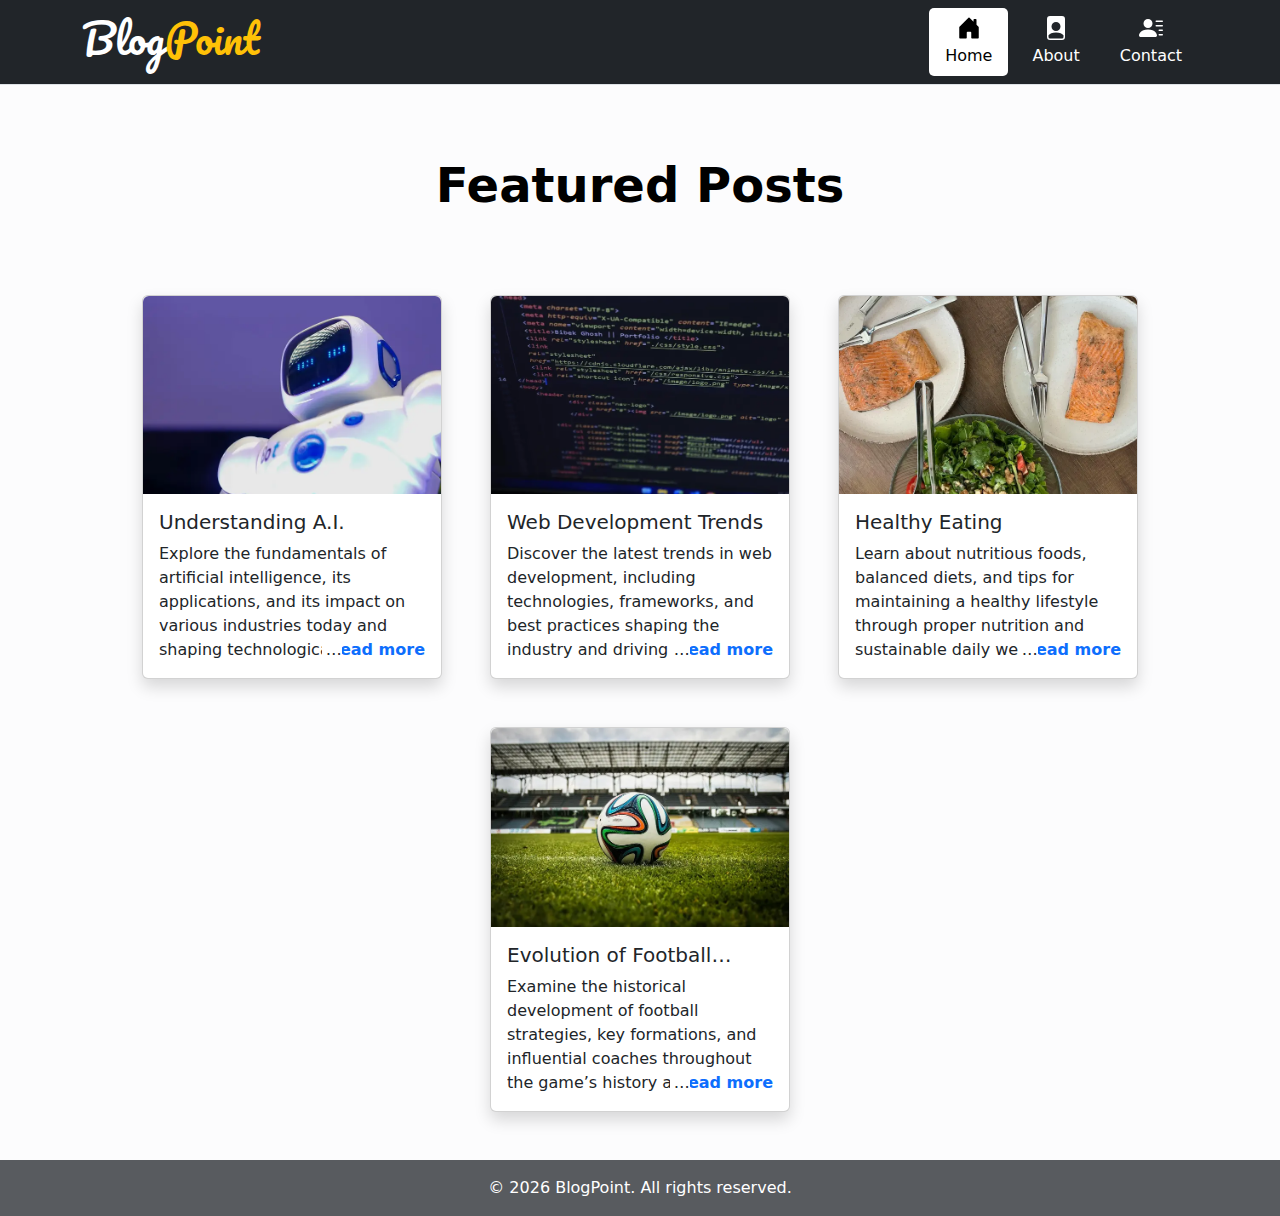
<file: index.html>
<!DOCTYPE html>
<html lang="en">
<head>
    <meta charset="UTF-8">
    <meta name="viewport" content="width=device-width, initial-scale=1.0">
    <title>BlogPoint</title>
    <link rel="stylesheet" href="styles.css">
    <link rel="shortcut icon" href="./images/favicon.png" type="image/x-icon">
    <link href="https://cdn.jsdelivr.net/npm/bootstrap@5.3.3/dist/css/bootstrap.min.css" rel="stylesheet" integrity="sha384-QWTKZyjpPEjISv5WaRU9OFeRpok6YctnYmDr5pNlyT2bRjXh0JMhjY6hW+ALEwIH" crossorigin="anonymous">
    <style>
        @import url('https://fonts.googleapis.com/css2?family=Open+Sans:ital,wght@0,300..800;1,300..800&family=Pacifico&display=swap');
    </style>
</head>
<body style="background-color: var(--bs-body-bg);">

    <header>
        <div class="px-3 py-2 text-bg-dark border-bottom">
            <div class="container">
              <div class="d-flex flex-wrap align-items-center justify-content-center justify-content-lg-start">
                <a href="/" class="d-flex align-items-center my-2 my-lg-0 me-lg-auto text-white text-decoration-none">
                  <h1 class="heading">Blog<span style="color: var(--bs-warning);">Point</span></h1>
                </a>
      
                <ul class="nav col-12 col-lg-auto my-2 justify-content-center my-md-0 text-small gap-2">
                  <li>
                    <a href="./index.html" class="nav-link home active" style="border-radius: 5px;" data-page="home">
                      <svg class="bi d-block mx-auto mb-1" width="24" height="24"><use xlink:href="#home"></use></svg>
                      Home
                    </a>
                  </li>
                  <li>
                    <a href="./about.html" class="nav-link about text-white"  style="border-radius: 5px;" data-page="about">
                      <svg class="bi d-block mx-auto mb-1" width="24" height="24"><use xlink:href="#about"></use></svg>
                      About
                    </a>
                  </li>
                  <li>
                    <a href="./contact.html" class="nav-link contact text-white" style="border-radius: 5px;" data-page="contact">
                      <svg class="bi d-block mx-auto mb-1" width="24" height="24"><use xlink:href="#contact"></use></svg>
                      Contact
                    </a>
                  </li>
                </ul>
              </div>
            </div>
          </div>
    </header>









    <section class="blogs-section py-5" style="min-height: calc(100vh - 85px);">

        <div class="px-4 py-4 mb-5 text-center ">
            <h1 class="display-5 fw-bold text-body-emphasis">Featured Posts</h1>
        </div>

        <div id="blogPosts" class="blogPosts d-flex flex-common flex-wrap justify-content-center w-100 gap-5">
            <div class="card shadow" onclick="location.href='./Blogs/understanding-ai.html'">
              <img src="./images/AI.webp" alt="understanding Ai blog" class="rounded-top">
              <div class="card-body">
                <h5 class="card-title">Understanding A.I.</h5>
                <p class="card-text clamp">
                  Explore the fundamentals of artificial intelligence, its applications, and its impact on various industries today and shaping technological innovation while simultaneously redefining how humans interact with complex digital systems globally.
                  <span class="read-more">Read more</span>
                </p>
              </div>
            </div>
            <div class="card shadow" onclick="location.href='./Blogs/web-development-trends.html'">
              <img src="./images/web_dev.webp" alt="web development trend blog" class="rounded-top">
              <div class="card-body">
                <h5 class="card-title">Web Development Trends</h5>
                <p class="card-text clamp">
                  Discover the latest trends in web development, including technologies, frameworks, and best practices shaping the industry and driving modern digital experiences while ensuring accessibility, security, and peak performance for diverse global users.                  
                  <span class="read-more">Read more</span>
                </p>
              </div>
            </div>
            <div class="card shadow" onclick="location.href='./Blogs/healthy-eating.html'">
              <img src="./images/food.webp" alt="healthy eating blog" class="rounded-top">
              <div class="card-body">
                <h5 class="card-title">Healthy Eating</h5>
                <p class="card-text clamp">
                  Learn about nutritious foods, balanced diets, and tips for maintaining a healthy lifestyle through proper nutrition and sustainable daily wellness habits to optimize physical energy, mental clarity, and long-term disease prevention.
                  <span class="read-more">Read more</span>
                </p>
              </div>
            </div>
            <div class="card shadow" onclick="location.href='./Blogs/evolution-of-football-tactics.html'">
              <img src="./images/football.webp" alt="football \tactics blog" class="rounded-top">
              <div class="card-body">
                <h5 class="card-title">Evolution of Football Tactics</h5>
                <p class="card-text clamp">
                  Examine the historical development of football strategies, key formations, and influential coaches throughout the game’s history and their lasting tactical legacy to understand how spatial manipulation and collective discipline revolutionized modern play.
                  <span class="read-more">Read more</span>
                </p>
            </div>
        </div>
    </section>





    <div class="footer text-center text-white p-3"  style="background-color: var(--bs-secondary-color);">
      © <span id="date">2024</span> BlogPoint. All rights reserved.
    </div>



    <!-- to get icon svg from bootstrap -->
    <svg style="display: none;">
        <symbol id="home" viewBox="0 0 16 16">
            <path fill="black" d="M6.5 14.5v-3.505c0-.245.25-.495.5-.495h2c.25 0 .5.25.5.5v3.5a.5.5 0 0 0 .5.5h4a.5.5 0 0 0 .5-.5v-7a.5.5 0 0 0-.146-.354L13 5.793V2.5a.5.5 0 0 0-.5-.5h-1a.5.5 0 0 0-.5.5v1.293L8.354 1.146a.5.5 0 0 0-.708 0l-6 6A.5.5 0 0 0 1.5 7.5v7a.5.5 0 0 0 .5.5h4a.5.5 0 0 0 .5-.5"/>
        </symbol>
        <symbol id="about" viewBox="0 0 16 16">
            <path fill="white" d="M12 0H4a2 2 0 0 0-2 2v12a2 2 0 0 0 2 2h8a2 2 0 0 0 2-2V2a2 2 0 0 0-2-2m-1 7a3 3 0 1 1-6 0 3 3 0 0 1 6 0m-3 4c2.623 0 4.146.826 5 1.755V14a1 1 0 0 1-1 1H4a1 1 0 0 1-1-1v-1.245C3.854 11.825 5.377 11 8 11"/>
        </symbol>
        <symbol id="contact" viewBox="0 0 16 16">
            <path fill="white" d="M6 8a3 3 0 1 0 0-6 3 3 0 0 0 0 6m-5 6s-1 0-1-1 1-4 6-4 6 3 6 4-1 1-1 1zM11 3.5a.5.5 0 0 1 .5-.5h4a.5.5 0 0 1 0 1h-4a.5.5 0 0 1-.5-.5m.5 2.5a.5.5 0 0 0 0 1h4a.5.5 0 0 0 0-1zm2 3a.5.5 0 0 0 0 1h2a.5.5 0 0 0 0-1zm0 3a.5.5 0 0 0 0 1h2a.5.5 0 0 0 0-1z"></path>
        </symbol>
    </svg>

    <script src="https://cdn.jsdelivr.net/npm/bootstrap@5.3.3/dist/js/bootstrap.bundle.min.js" integrity="sha384-YvpcrYf0tY3lHB60NNkmXc5s9fDVZLESaAA55NDzOxhy9GkcIdslK1eN7N6jIeHz" crossorigin="anonymous"></script>
    <script src="script.js"></script>
</body>
</html>
</file>
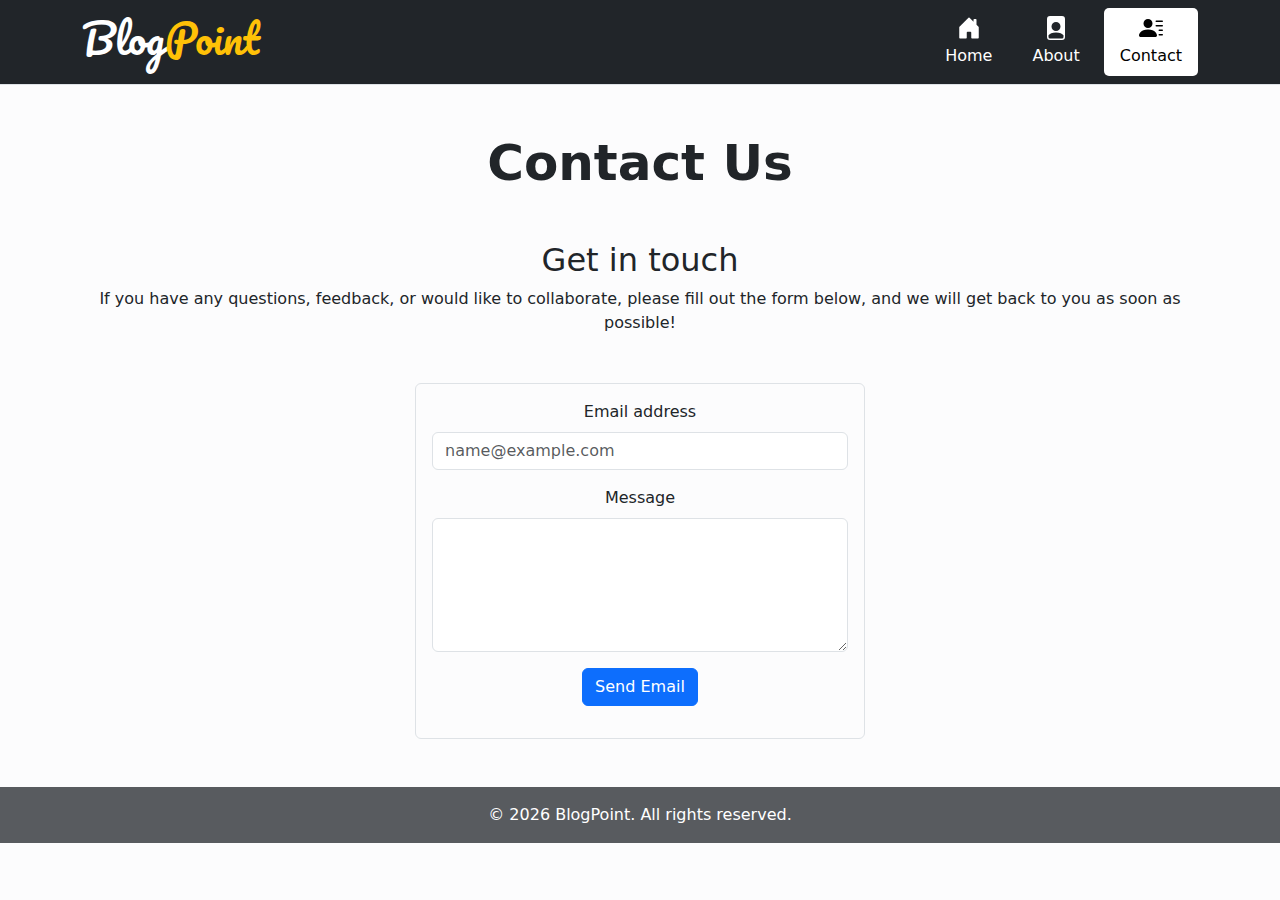
<file: contact.html>
<!doctype html>
<html lang="en">
  <head>
    <meta charset="UTF-8" />
    <meta name="viewport" content="width=device-width, initial-scale=1.0" />
    <title>BlogPoint</title>
    <link rel="stylesheet" href="styles.css" />
    <link rel="shortcut icon" href="./images/favicon.png" type="image/x-icon" />
    <link
      href="https://cdn.jsdelivr.net/npm/bootstrap@5.3.3/dist/css/bootstrap.min.css"
      rel="stylesheet"
      integrity="sha384-QWTKZyjpPEjISv5WaRU9OFeRpok6YctnYmDr5pNlyT2bRjXh0JMhjY6hW+ALEwIH"
      crossorigin="anonymous"
    />
    <style>
      @import url("https://fonts.googleapis.com/css2?family=Open+Sans:ital,wght@0,300..800;1,300..800&family=Pacifico&display=swap");
    </style>
  </head>

  <body style="background-color: var(--bs-body-bg)">
    <header>
      <div class="px-3 py-2 text-bg-dark border-bottom">
        <div class="container">
          <div
            class="d-flex flex-wrap align-items-center justify-content-center justify-content-lg-start"
          >
            <a
              href="/"
              class="d-flex align-items-center my-2 my-lg-0 me-lg-auto text-white text-decoration-none"
            >
              <h1 class="heading">
                Blog<span style="color: var(--bs-warning)">Point</span>
              </h1>
            </a>

            <ul
              class="nav col-12 col-lg-auto my-2 justify-content-center my-md-0 text-small gap-2"
            >
              <li>
                <a
                  href="./index.html"
                  class="nav-link home text-white"
                  style="border-radius: 5px"
                  data-page="home"
                >
                  <svg class="bi d-block mx-auto mb-1" width="24" height="24">
                    <use xlink:href="#home"></use>
                  </svg>
                  Home
                </a>
              </li>
              <li>
                <a
                  href="./about.html"
                  class="nav-link about text-white"
                  style="border-radius: 5px"
                  data-page="about"
                >
                  <svg class="bi d-block mx-auto mb-1" width="24" height="24">
                    <use xlink:href="#about"></use>
                  </svg>
                  About
                </a>
              </li>
              <li>
                <a
                  href="./contact.html"
                  class="nav-link contact active"
                  style="border-radius: 5px"
                  data-page="contact"
                >
                  <svg class="bi d-block mx-auto mb-1" width="24" height="24">
                    <use xlink:href="#contact"></use>
                  </svg>
                  Contact
                </a>
              </li>
            </ul>
          </div>
        </div>
      </div>
    </header>

    <main class="container my-5 text-center">
      <h1 class="fw-bold text-center my-4">Contact Us</h1>

      <section class="my-5">
        <h2>Get in touch</h2>
        <p>
          If you have any questions, feedback, or would like to collaborate,
          please fill out the form below, and we will get back to you as soon as
          possible!
        </p>
      </section>

      <section
        class="my-5 border rounded p-3 mx-auto"
        style="width: 100%; max-width: 450px"
      >
        <form>
          <div class="bd-example m-0 border-0">
            <div class="mb-3">
              <label for="email" class="form-label">Email address</label>
              <input
                type="email"
                class="form-control"
                id="email"
                placeholder="name@example.com"
              />
            </div>
            <div class="mb-3">
              <label for="message" class="form-label">Message</label>
              <textarea class="form-control" id="message" rows="5"></textarea>
            </div>
            <div class="mb-3">
              <input
                type="submit"
                value="Send Email"
                class="btn btn-primary"
                onclick="handleEmail(event)"
              />
            </div>
            <script>
              function handleEmail(event) {
                event.preventDefault();
                var email = document.querySelector("#email").value;
                var message = document.querySelector("#message").value;

                var mailToLink = `mailto:amaankhanp2001@gmail.com?body=${encodeURIComponent(message)}`;

                window.location.href = mailToLink;
              }
            </script>
          </div>
        </form>
      </section>
    </main>

    <div
      class="footer text-center text-white p-3 mt-5"
      style="background-color: var(--bs-secondary-color)"
    >
      © <span id="date">2024</span> BlogPoint. All rights reserved.
    </div>

    <svg style="display: none">
      <symbol id="home" viewBox="0 0 16 16">
        <path
          fill="white"
          d="M6.5 14.5v-3.505c0-.245.25-.495.5-.495h2c.25 0 .5.25.5.5v3.5a.5.5 0 0 0 .5.5h4a.5.5 0 0 0 .5-.5v-7a.5.5 0 0 0-.146-.354L13 5.793V2.5a.5.5 0 0 0-.5-.5h-1a.5.5 0 0 0-.5.5v1.293L8.354 1.146a.5.5 0 0 0-.708 0l-6 6A.5.5 0 0 0 1.5 7.5v7a.5.5 0 0 0 .5.5h4a.5.5 0 0 0 .5-.5"
        />
      </symbol>
      <symbol id="about" viewBox="0 0 16 16">
        <path
          fill="white"
          d="M12 0H4a2 2 0 0 0-2 2v12a2 2 0 0 0 2 2h8a2 2 0 0 0 2-2V2a2 2 0 0 0-2-2m-1 7a3 3 0 1 1-6 0 3 3 0 0 1 6 0m-3 4c2.623 0 4.146.826 5 1.755V14a1 1 0 0 1-1 1H4a1 1 0 0 1-1-1v-1.245C3.854 11.825 5.377 11 8 11"
        />
      </symbol>
      <symbol id="contact" viewBox="0 0 16 16">
        <path
          fill="black"
          d="M6 8a3 3 0 1 0 0-6 3 3 0 0 0 0 6m-5 6s-1 0-1-1 1-4 6-4 6 3 6 4-1 1-1 1zM11 3.5a.5.5 0 0 1 .5-.5h4a.5.5 0 0 1 0 1h-4a.5.5 0 0 1-.5-.5m.5 2.5a.5.5 0 0 0 0 1h4a.5.5 0 0 0 0-1zm2 3a.5.5 0 0 0 0 1h2a.5.5 0 0 0 0-1zm0 3a.5.5 0 0 0 0 1h2a.5.5 0 0 0 0-1z"
        ></path>
      </symbol>
    </svg>

    <script
      src="https://cdn.jsdelivr.net/npm/bootstrap@5.3.3/dist/js/bootstrap.bundle.min.js"
      integrity="sha384-YvpcrYf0tY3lHB60NNkmXc5s9fDVZLESaAA55NDzOxhy9GkcIdslK1eN7N6jIeHz"
      crossorigin="anonymous"
    ></script>
    <script src="script.js"></script>
  </body>
</html>
</file>
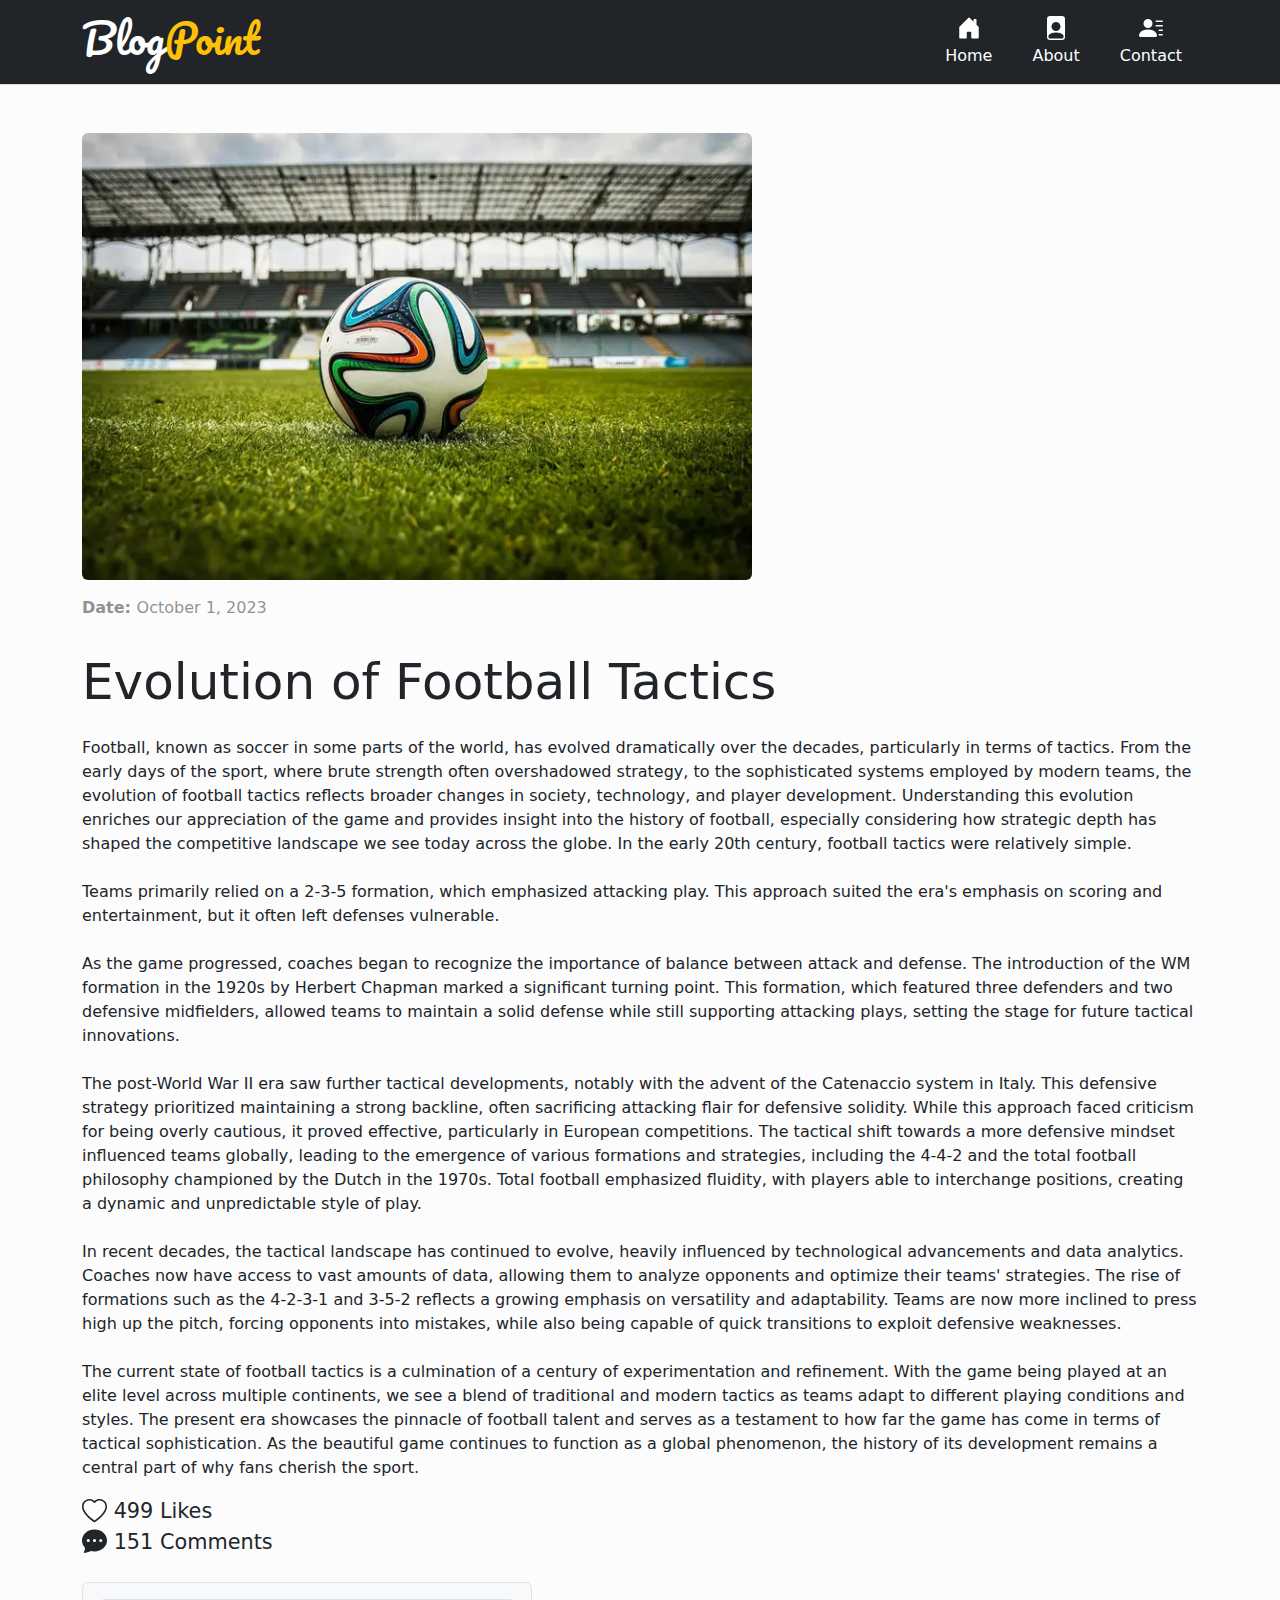
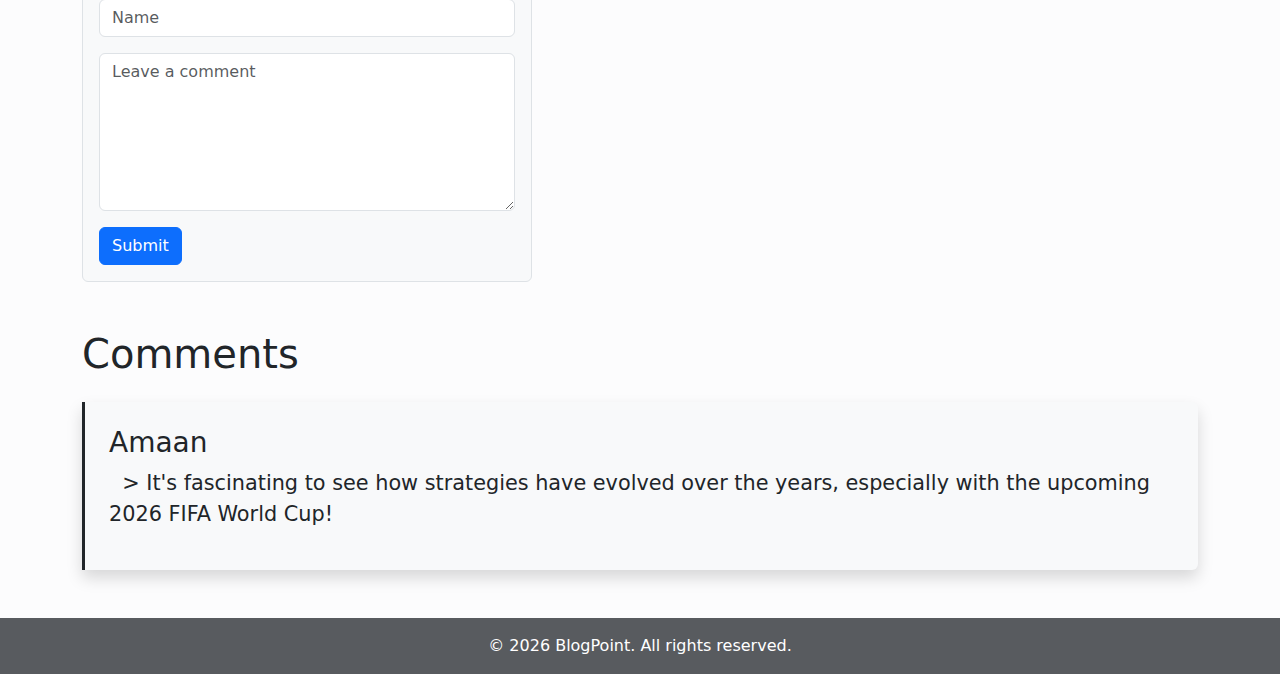
<file: Blogs/evolution-of-football-tactics.html>
<!DOCTYPE html>
<html lang="en">
<head>
    <meta charset="UTF-8">
    <meta name="viewport" content="width=device-width, initial-scale=1.0">
    <title>BlogPoint</title>
    <link rel="stylesheet" href="../styles.css">
    <link rel="shortcut icon" href="../images/favicon.png" type="image/x-icon">
    <link href="https://cdn.jsdelivr.net/npm/bootstrap@5.3.3/dist/css/bootstrap.min.css" rel="stylesheet" integrity="sha384-QWTKZyjpPEjISv5WaRU9OFeRpok6YctnYmDr5pNlyT2bRjXh0JMhjY6hW+ALEwIH" crossorigin="anonymous">
    <style>
        @import url('https://fonts.googleapis.com/css2?family=Open+Sans:ital,wght@0,300..800;1,300..800&family=Pacifico&display=swap');
    </style>
</head>

<body style="background-color: var(--bs-body-bg);">

    <header>
        <div class="px-3 py-2 text-bg-dark border-bottom">
            <div class="container">
              <div class="d-flex flex-wrap align-items-center justify-content-center justify-content-lg-start">
                <a href="/" class="d-flex align-items-center my-2 my-lg-0 me-lg-auto text-white text-decoration-none">
                  <h1 class="heading">Blog<span style="color: var(--bs-warning);">Point</span></h1>
                </a>
      
                <ul class="nav col-12 col-lg-auto my-2 justify-content-center my-md-0 text-small gap-2">
                  <li>
                    <a href="../index.html" class="nav-link home text-white" style="border-radius: 5px;" data-page="home">
                      <svg class="bi d-block mx-auto mb-1" width="24" height="24"><use xlink:href="#home"></use></svg>
                      Home
                    </a>
                  </li>
                  <li>
                    <a href="../about.html" class="nav-link about text-white"  style="border-radius: 5px;" data-page="about">
                      <svg class="bi d-block mx-auto mb-1" width="24" height="24"><use xlink:href="#about"></use></svg>
                      About
                    </a>
                  </li>
                  <li>
                    <a href="../contact.html" class="nav-link contact text-white" style="border-radius: 5px;" data-page="contact">
                      <svg class="bi d-block mx-auto mb-1" width="24" height="24"><use xlink:href="#contact"></use></svg>
                      Contact
                    </a>
                  </li>
                </ul>
              </div>
            </div>
          </div>
    </header>

    <main>

      <div class="container">
        <div class="image">
          <img src="../images/football.webp" alt="football match image" class=" rounded mt-5 mb-3" id="blog_image">
        </div>
        <p style="color: var(--bs-tertiary-color);"><b>Date: </b>October 1, 2023</p>
        <div class="blog-description">
          <h1 class="py-3">Evolution of Football Tactics</h1>
          <p>
            Football, known as soccer in some parts of the world, has evolved dramatically over the decades, particularly in terms of tactics. From the early days of the sport, where brute strength often overshadowed strategy, to the sophisticated systems employed by modern teams, the evolution of football tactics reflects broader changes in society, technology, and player development. Understanding this evolution enriches our appreciation of the game and provides insight into the history of football, especially considering how strategic depth has shaped the competitive landscape we see today across the globe.
            In the early 20th century, football tactics were relatively simple. <br/> <br/>
            Teams primarily relied on a 2-3-5 formation, which emphasized attacking play. This approach suited the era's emphasis on scoring and entertainment, but it often left defenses vulnerable. <br> <br/>
            As the game progressed, coaches began to recognize the importance of balance between attack and defense. The introduction of the WM formation in the 1920s by Herbert Chapman marked a significant turning point. This formation, which featured three defenders and two defensive midfielders, allowed teams to maintain a solid defense while still supporting attacking plays, setting the stage for future tactical innovations. <br> <br/>
            The post-World War II era saw further tactical developments, notably with the advent of the Catenaccio system in Italy. This defensive strategy prioritized maintaining a strong backline, often sacrificing attacking flair for defensive solidity. While this approach faced criticism for being overly cautious, it proved effective, particularly in European competitions. The tactical shift towards a more defensive mindset influenced teams globally, leading to the emergence of various formations and strategies, including the 4-4-2 and the total football philosophy championed by the Dutch in the 1970s. Total football emphasized fluidity, with players able to interchange positions, creating a dynamic and unpredictable style of play. <br> <br/>
            In recent decades, the tactical landscape has continued to evolve, heavily influenced by technological advancements and data analytics. Coaches now have access to vast amounts of data, allowing them to analyze opponents and optimize their teams' strategies. The rise of formations such as the 4-2-3-1 and 3-5-2 reflects a growing emphasis on versatility and adaptability. Teams are now more inclined to press high up the pitch, forcing opponents into mistakes, while also being capable of quick transitions to exploit defensive weaknesses. <br> <br/>
            The current state of football tactics is a culmination of a century of experimentation and refinement. With the game being played at an elite level across multiple continents, we see a blend of traditional and modern tactics as teams adapt to different playing conditions and styles. The present era showcases the pinnacle of football talent and serves as a testament to how far the game has come in terms of tactical sophistication. As the beautiful game continues to function as a global phenomenon, the history of its development remains a central part of why fans cherish the sport.</p>
        </div>

        <div class="engagement_section">

          <div class="like" style="font-size: 1.3rem;">
            <svg xmlns="http://www.w3.org/2000/svg" width="25" height="25" fill="currentColor" class="bi bi-heart" viewBox="0 0 16 16">
              <path d="m8 2.748-.717-.737C5.6.281 2.514.878 1.4 3.053c-.523 1.023-.641 2.5.314 4.385.92 1.815 2.834 3.989 6.286 6.357 3.452-2.368 5.365-4.542 6.286-6.357.955-1.886.838-3.362.314-4.385C13.486.878 10.4.28 8.717 2.01zM8 15C-7.333 4.868 3.279-3.04 7.824 1.143q.09.083.176.171a3 3 0 0 1 .176-.17C12.72-3.042 23.333 4.867 8 15"/>
            </svg>
            <svg xmlns="http://www.w3.org/2000/svg" width="25" height="25" fill="currentColor" class="bi bi-heart-fill " viewBox="0 0 16 16" style="display:none;">
              <path fill-rule="evenodd" d="M8 1.314C12.438-3.248 23.534 4.735 8 15-7.534 4.736 3.562-3.248 8 1.314"/>
            </svg>
            <span class="likeCount">499</span>
            Likes
          </div>

          <div class="comment" style="font-size: 1.3rem;" >
            <svg xmlns="http://www.w3.org/2000/svg" width="25" height="25" fill="currentColor" class="bi bi-chat-dots-fill" viewBox="0 0 16 16" style=" position: relative; bottom: 2px;">
              <path d="M16 8c0 3.866-3.582 7-8 7a9 9 0 0 1-2.347-.306c-.584.296-1.925.864-4.181 1.234-.2.032-.352-.176-.273-.362.354-.836.674-1.95.77-2.966C.744 11.37 0 9.76 0 8c0-3.866 3.582-7 8-7s8 3.134 8 7M5 8a1 1 0 1 0-2 0 1 1 0 0 0 2 0m4 0a1 1 0 1 0-2 0 1 1 0 0 0 2 0m3 1a1 1 0 1 0 0-2 1 1 0 0 0 0 2"/>
            </svg>
            <span class="commentCount py-1">151</span> Comments
            
            <div class="commentForm my-4 border rounded p-3 bg-light">
                <form class=>
                  <div class="bd-example m-0 border-0">
                    <div class="mb-3">
                      <input type="email" class="form-control" name="Name" placeholder="Name" required>
                    </div>
                    <div class="mb-3">
                      <textarea class="form-control" id="commentText" rows="6" placeholder="Leave a comment" required></textarea>
                    </div>
                    
                    <input type="submit" value="Submit" onclick="handleForm(event)" class="btn btn-primary">
                    
                  </div>
                </form>
            </div>

            <h1 class="mt-5 mb-3">Comments</h1>

            <div class="commentList mt-4">
              <div class="comment border-start border-dark border-3 rounded-end shadow w-100 p-4 my-3 bg-light" >
                <h3>Amaan</h1>
                <p>&nbsp; > It's fascinating to see how strategies have evolved over the years, especially with the upcoming 2026 FIFA World Cup!</p>
              </div>
            </div>

          </div>
        </div>
      </div>  
    </main>



    <div class="footer text-center text-white p-3 mt-5"  style="background-color: var(--bs-secondary-color);">
        © <span id="date">2024</span> BlogPoint. All rights reserved.
    </div>
    
    <svg style="display: none;">
        <symbol id="home" viewBox="0 0 16 16">
            <path fill="white" d="M6.5 14.5v-3.505c0-.245.25-.495.5-.495h2c.25 0 .5.25.5.5v3.5a.5.5 0 0 0 .5.5h4a.5.5 0 0 0 .5-.5v-7a.5.5 0 0 0-.146-.354L13 5.793V2.5a.5.5 0 0 0-.5-.5h-1a.5.5 0 0 0-.5.5v1.293L8.354 1.146a.5.5 0 0 0-.708 0l-6 6A.5.5 0 0 0 1.5 7.5v7a.5.5 0 0 0 .5.5h4a.5.5 0 0 0 .5-.5"/>
        </symbol>
        <symbol id="about" viewBox="0 0 16 16">
            <path fill="white" d="M12 0H4a2 2 0 0 0-2 2v12a2 2 0 0 0 2 2h8a2 2 0 0 0 2-2V2a2 2 0 0 0-2-2m-1 7a3 3 0 1 1-6 0 3 3 0 0 1 6 0m-3 4c2.623 0 4.146.826 5 1.755V14a1 1 0 0 1-1 1H4a1 1 0 0 1-1-1v-1.245C3.854 11.825 5.377 11 8 11"/>
        </symbol>
        <symbol id="contact" viewBox="0 0 16 16">
            <path fill="white" d="M6 8a3 3 0 1 0 0-6 3 3 0 0 0 0 6m-5 6s-1 0-1-1 1-4 6-4 6 3 6 4-1 1-1 1zM11 3.5a.5.5 0 0 1 .5-.5h4a.5.5 0 0 1 0 1h-4a.5.5 0 0 1-.5-.5m.5 2.5a.5.5 0 0 0 0 1h4a.5.5 0 0 0 0-1zm2 3a.5.5 0 0 0 0 1h2a.5.5 0 0 0 0-1zm0 3a.5.5 0 0 0 0 1h2a.5.5 0 0 0 0-1z"></path>
        </symbol>
    </svg>

    <script src="https://cdn.jsdelivr.net/npm/bootstrap@5.3.3/dist/js/bootstrap.bundle.min.js" integrity="sha384-YvpcrYf0tY3lHB60NNkmXc5s9fDVZLESaAA55NDzOxhy9GkcIdslK1eN7N6jIeHz" crossorigin="anonymous"></script>
    <script src="../script.js"></script>
</body>
</html>
</file>
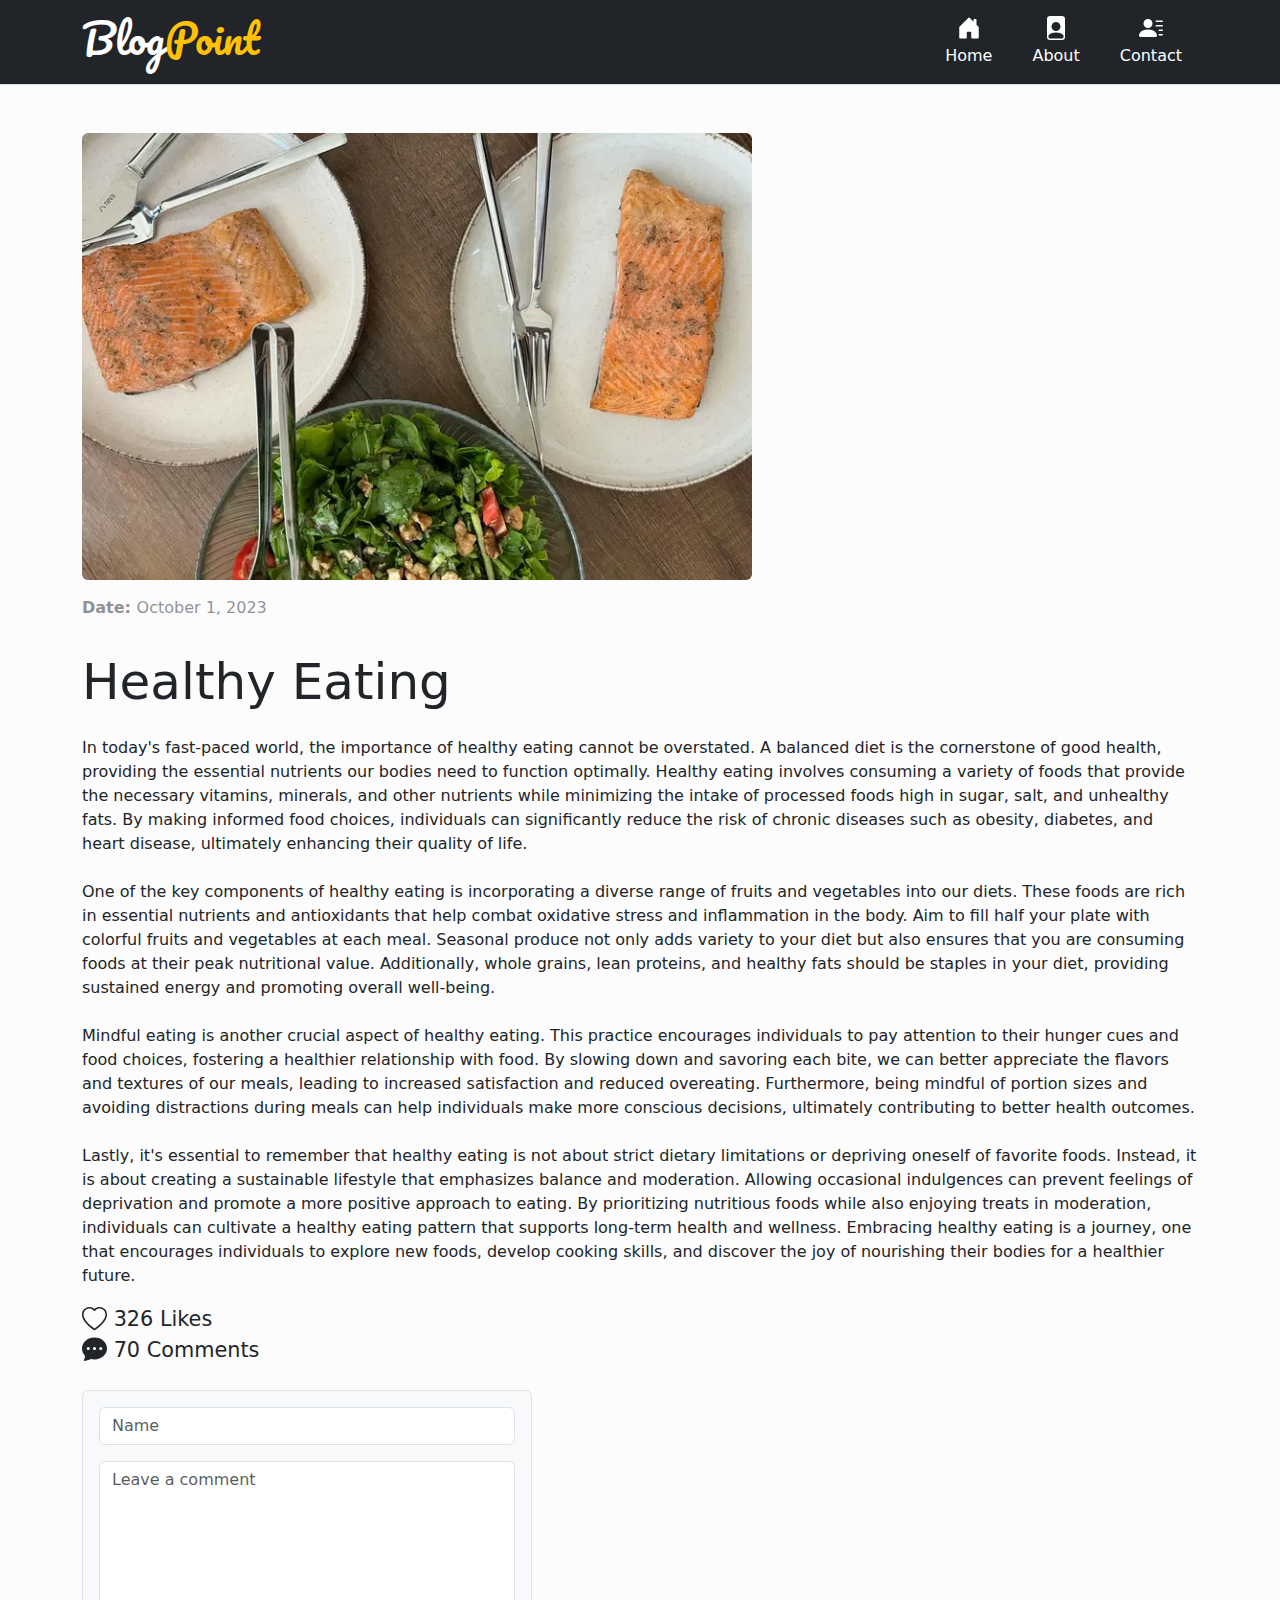
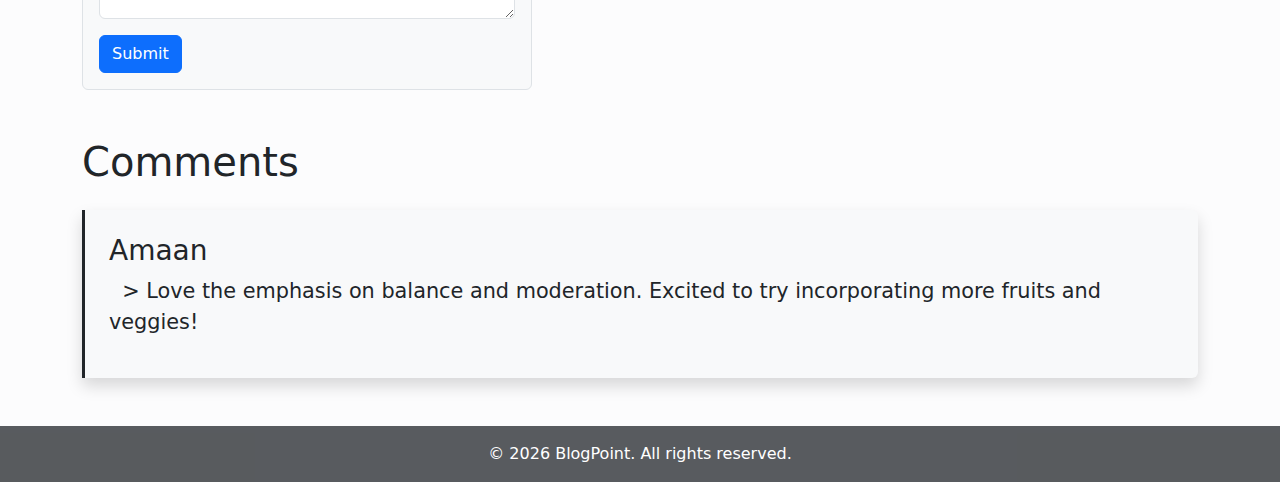
<file: Blogs/healthy-eating.html>
<!DOCTYPE html>
<html lang="en">
<head>
    <meta charset="UTF-8">
    <meta name="viewport" content="width=device-width, initial-scale=1.0">
    <title>BlogPoint</title>
    <link rel="stylesheet" href="../styles.css">
    <link rel="shortcut icon" href="../images/favicon.png" type="image/x-icon">
    <link href="https://cdn.jsdelivr.net/npm/bootstrap@5.3.3/dist/css/bootstrap.min.css" rel="stylesheet" integrity="sha384-QWTKZyjpPEjISv5WaRU9OFeRpok6YctnYmDr5pNlyT2bRjXh0JMhjY6hW+ALEwIH" crossorigin="anonymous">
    <style>
        @import url('https://fonts.googleapis.com/css2?family=Open+Sans:ital,wght@0,300..800;1,300..800&family=Pacifico&display=swap');
    </style>
</head>

<body style="background-color: var(--bs-body-bg);">

    <header>
        <div class="px-3 py-2 text-bg-dark border-bottom">
            <div class="container">
              <div class="d-flex flex-wrap align-items-center justify-content-center justify-content-lg-start">
                <a href="/" class="d-flex align-items-center my-2 my-lg-0 me-lg-auto text-white text-decoration-none">
                  <h1 class="heading">Blog<span style="color: var(--bs-warning);">Point</span></h1>
                </a>
      
                <ul class="nav col-12 col-lg-auto my-2 justify-content-center my-md-0 text-small gap-2">
                  <li>
                    <a href="../index.html" class="nav-link home text-white" style="border-radius: 5px;" data-page="home">
                      <svg class="bi d-block mx-auto mb-1" width="24" height="24"><use xlink:href="#home"></use></svg>
                      Home
                    </a>
                  </li>
                  <li>
                    <a href="../about.html" class="nav-link about text-white"  style="border-radius: 5px;" data-page="about">
                      <svg class="bi d-block mx-auto mb-1" width="24" height="24"><use xlink:href="#about"></use></svg>
                      About
                    </a>
                  </li>
                  <li>
                    <a href="../contact.html" class="nav-link contact text-white" style="border-radius: 5px;" data-page="contact">
                      <svg class="bi d-block mx-auto mb-1" width="24" height="24"><use xlink:href="#contact"></use></svg>
                      Contact
                    </a>
                  </li>
                </ul>
              </div>
            </div>
          </div>
    </header>

    <main>

      <div class="container">
        <div class="image">
          <img src="../images/food.webp" alt="complete meal image" class=" rounded mt-5 mb-3 " id="blog_image">
        </div>
        <p style="color: var(--bs-tertiary-color);"><b>Date: </b>October 1, 2023</p>
        <div class="blog-description">
          <h1 class="py-3">Healthy Eating</h1>
          <p>
            In today's fast-paced world, the importance of healthy eating cannot be overstated. A balanced diet is the cornerstone of good health, providing the essential nutrients our bodies need to function optimally. Healthy eating involves consuming a variety of foods that provide the necessary vitamins, minerals, and other nutrients while minimizing the intake of processed foods high in sugar, salt, and unhealthy fats. By making informed food choices, individuals can significantly reduce the risk of chronic diseases such as obesity, diabetes, and heart disease, ultimately enhancing their quality of life. <br> <br>
            One of the key components of healthy eating is incorporating a diverse range of fruits and vegetables into our diets. These foods are rich in essential nutrients and antioxidants that help combat oxidative stress and inflammation in the body. Aim to fill half your plate with colorful fruits and vegetables at each meal. Seasonal produce not only adds variety to your diet but also ensures that you are consuming foods at their peak nutritional value. Additionally, whole grains, lean proteins, and healthy fats should be staples in your diet, providing sustained energy and promoting overall well-being. <br> <br>
            Mindful eating is another crucial aspect of healthy eating. This practice encourages individuals to pay attention to their hunger cues and food choices, fostering a healthier relationship with food. By slowing down and savoring each bite, we can better appreciate the flavors and textures of our meals, leading to increased satisfaction and reduced overeating. Furthermore, being mindful of portion sizes and avoiding distractions during meals can help individuals make more conscious decisions, ultimately contributing to better health outcomes. <br> <br>
            Lastly, it's essential to remember that healthy eating is not about strict dietary limitations or depriving oneself of favorite foods. Instead, it is about creating a sustainable lifestyle that emphasizes balance and moderation. Allowing occasional indulgences can prevent feelings of deprivation and promote a more positive approach to eating. By prioritizing nutritious foods while also enjoying treats in moderation, individuals can cultivate a healthy eating pattern that supports long-term health and wellness. Embracing healthy eating is a journey, one that encourages individuals to explore new foods, develop cooking skills, and discover the joy of nourishing their bodies for a healthier future.
          </p>
        </div>

        <div class="engagement_section">

          <div class="like" style="font-size: 1.3rem;">
            <svg xmlns="http://www.w3.org/2000/svg" width="25" height="25" fill="currentColor" class="bi bi-heart" viewBox="0 0 16 16">
              <path d="m8 2.748-.717-.737C5.6.281 2.514.878 1.4 3.053c-.523 1.023-.641 2.5.314 4.385.92 1.815 2.834 3.989 6.286 6.357 3.452-2.368 5.365-4.542 6.286-6.357.955-1.886.838-3.362.314-4.385C13.486.878 10.4.28 8.717 2.01zM8 15C-7.333 4.868 3.279-3.04 7.824 1.143q.09.083.176.171a3 3 0 0 1 .176-.17C12.72-3.042 23.333 4.867 8 15"/>
            </svg>
            <svg xmlns="http://www.w3.org/2000/svg" width="25" height="25" fill="currentColor" class="bi bi-heart-fill " viewBox="0 0 16 16" style="display:none;">
              <path fill-rule="evenodd" d="M8 1.314C12.438-3.248 23.534 4.735 8 15-7.534 4.736 3.562-3.248 8 1.314"/>
            </svg>
            <span class="likeCount">326</span>
            Likes
          </div>

          <div class="comment" style="font-size: 1.3rem;" >
            <svg xmlns="http://www.w3.org/2000/svg" width="25" height="25" fill="currentColor" class="bi bi-chat-dots-fill" viewBox="0 0 16 16" style=" position: relative; bottom: 2px;">
              <path d="M16 8c0 3.866-3.582 7-8 7a9 9 0 0 1-2.347-.306c-.584.296-1.925.864-4.181 1.234-.2.032-.352-.176-.273-.362.354-.836.674-1.95.77-2.966C.744 11.37 0 9.76 0 8c0-3.866 3.582-7 8-7s8 3.134 8 7M5 8a1 1 0 1 0-2 0 1 1 0 0 0 2 0m4 0a1 1 0 1 0-2 0 1 1 0 0 0 2 0m3 1a1 1 0 1 0 0-2 1 1 0 0 0 0 2"/>
            </svg>
            <span class="commentCount py-1">70</span> Comments
            
            <div class="commentForm my-4 border rounded p-3 bg-light">
                <form class=>
                  <div class="bd-example m-0 border-0">
                    <div class="mb-3">
                      <input type="email" class="form-control" name="Name" placeholder="Name" required>
                    </div>
                    <div class="mb-3">
                      <textarea class="form-control" id="commentText" rows="6" placeholder="Leave a comment" required></textarea>
                    </div>
                    
                    <input type="submit" value="Submit" onclick="handleForm(event)" class="btn btn-primary">
                    
                  </div>
                </form>
            </div>

            <h1 class="mt-5 mb-3">Comments</h1>

            <div class="commentList mt-4">
              <div class="comment border-start border-dark border-3 rounded-end shadow w-100 p-4 my-3 bg-light" >
                <h3>Amaan</h1>
                <p>&nbsp; > Love the emphasis on balance and moderation. Excited to try incorporating more fruits and veggies!</p>
              </div>
            </div>

          </div>
        </div>
      </div>  
    </main>



    <div class="footer text-center text-white p-3 mt-5"  style="background-color: var(--bs-secondary-color);">
        © <span id="date">2024</span> BlogPoint. All rights reserved.
    </div>
    
    <svg style="display: none;">
        <symbol id="home" viewBox="0 0 16 16">
            <path fill="white" d="M6.5 14.5v-3.505c0-.245.25-.495.5-.495h2c.25 0 .5.25.5.5v3.5a.5.5 0 0 0 .5.5h4a.5.5 0 0 0 .5-.5v-7a.5.5 0 0 0-.146-.354L13 5.793V2.5a.5.5 0 0 0-.5-.5h-1a.5.5 0 0 0-.5.5v1.293L8.354 1.146a.5.5 0 0 0-.708 0l-6 6A.5.5 0 0 0 1.5 7.5v7a.5.5 0 0 0 .5.5h4a.5.5 0 0 0 .5-.5"/>
        </symbol>
        <symbol id="about" viewBox="0 0 16 16">
            <path fill="white" d="M12 0H4a2 2 0 0 0-2 2v12a2 2 0 0 0 2 2h8a2 2 0 0 0 2-2V2a2 2 0 0 0-2-2m-1 7a3 3 0 1 1-6 0 3 3 0 0 1 6 0m-3 4c2.623 0 4.146.826 5 1.755V14a1 1 0 0 1-1 1H4a1 1 0 0 1-1-1v-1.245C3.854 11.825 5.377 11 8 11"/>
        </symbol>
        <symbol id="contact" viewBox="0 0 16 16">
            <path fill="white" d="M6 8a3 3 0 1 0 0-6 3 3 0 0 0 0 6m-5 6s-1 0-1-1 1-4 6-4 6 3 6 4-1 1-1 1zM11 3.5a.5.5 0 0 1 .5-.5h4a.5.5 0 0 1 0 1h-4a.5.5 0 0 1-.5-.5m.5 2.5a.5.5 0 0 0 0 1h4a.5.5 0 0 0 0-1zm2 3a.5.5 0 0 0 0 1h2a.5.5 0 0 0 0-1zm0 3a.5.5 0 0 0 0 1h2a.5.5 0 0 0 0-1z"></path>
        </symbol>
    </svg>

    <script src="https://cdn.jsdelivr.net/npm/bootstrap@5.3.3/dist/js/bootstrap.bundle.min.js" integrity="sha384-YvpcrYf0tY3lHB60NNkmXc5s9fDVZLESaAA55NDzOxhy9GkcIdslK1eN7N6jIeHz" crossorigin="anonymous"></script>
    <script src="../script.js"></script>
</body>
</html>
</file>
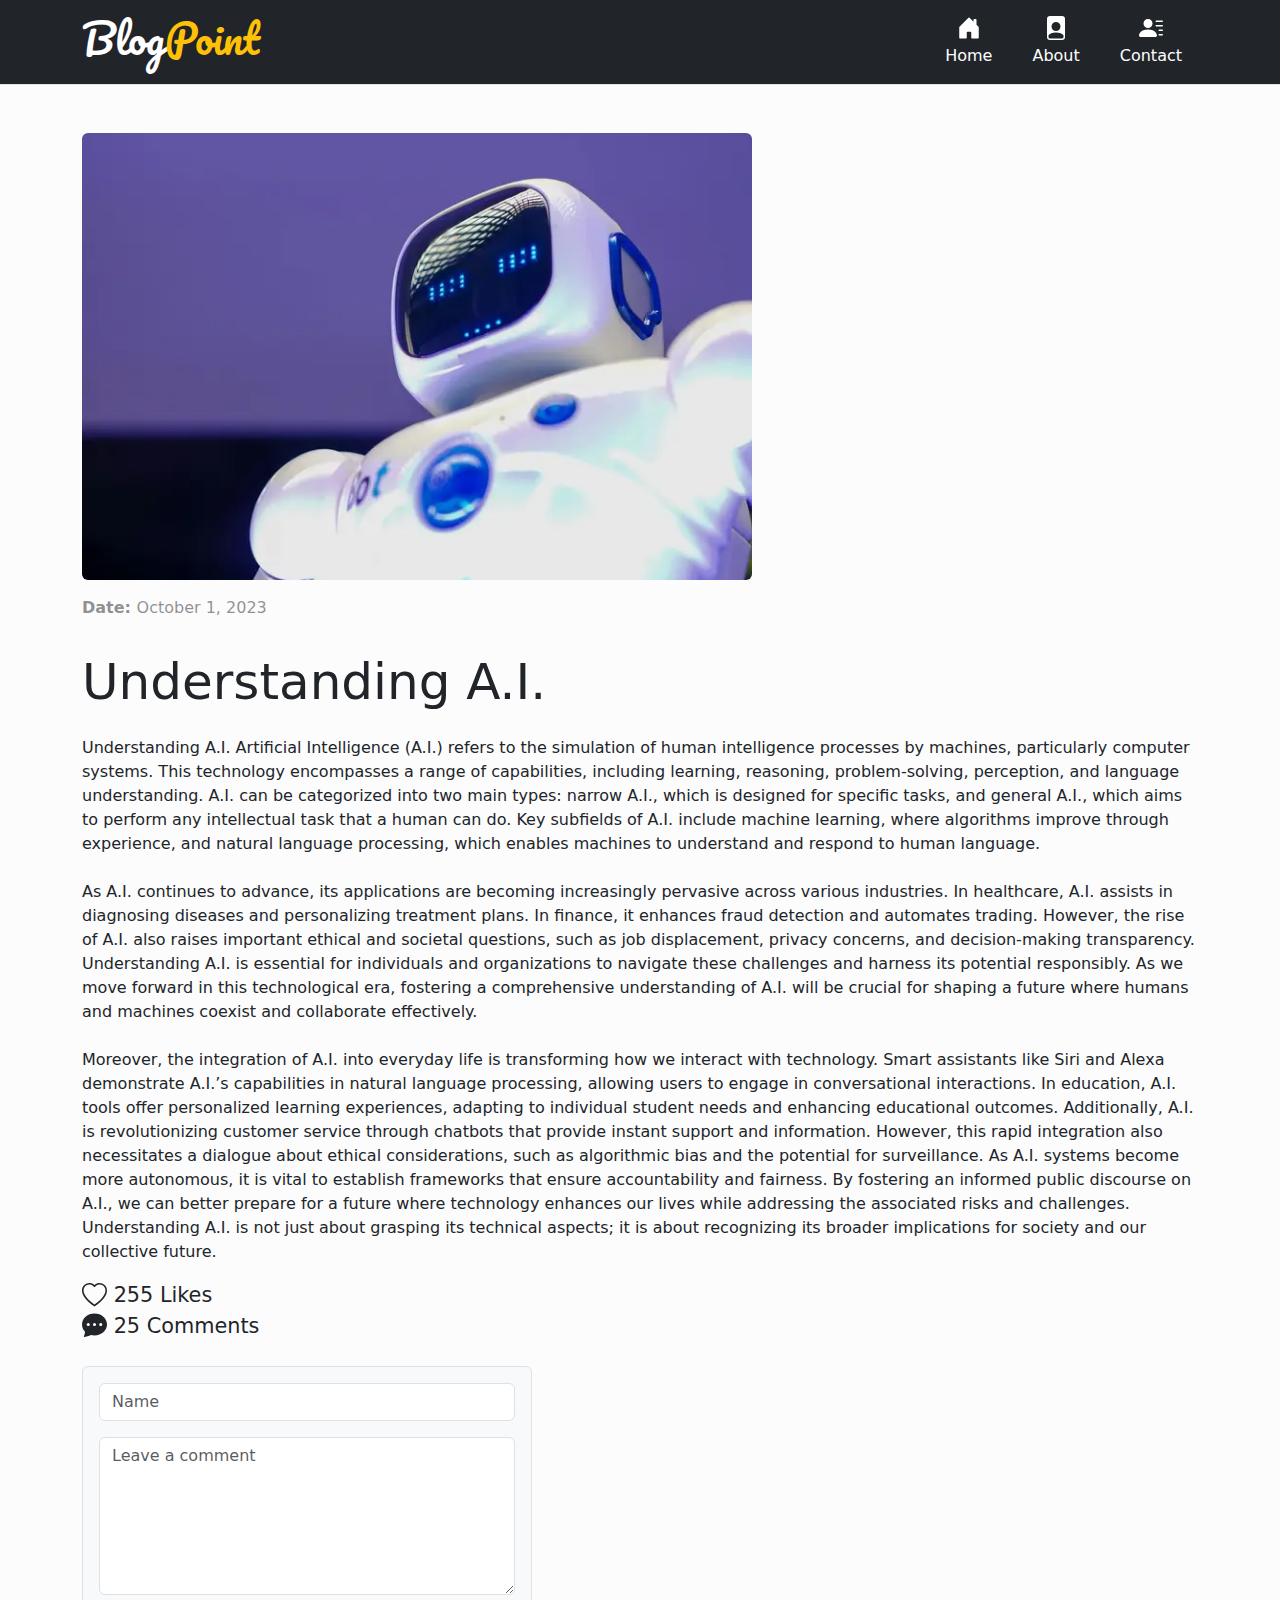
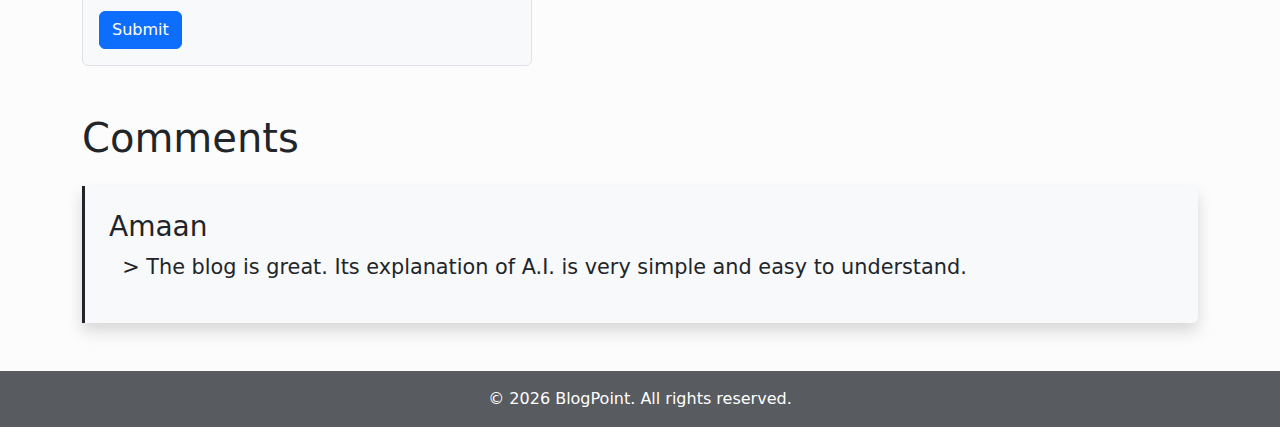
<file: Blogs/understanding-ai.html>
<!DOCTYPE html>
<html lang="en">
<head>
    <meta charset="UTF-8">
    <meta name="viewport" content="width=device-width, initial-scale=1.0">
    <title>BlogPoint</title>
    <link rel="stylesheet" href="../styles.css">
    <link rel="shortcut icon" href="../images/favicon.png" type="image/x-icon">
    <link href="https://cdn.jsdelivr.net/npm/bootstrap@5.3.3/dist/css/bootstrap.min.css" rel="stylesheet" integrity="sha384-QWTKZyjpPEjISv5WaRU9OFeRpok6YctnYmDr5pNlyT2bRjXh0JMhjY6hW+ALEwIH" crossorigin="anonymous">
    <style>
        @import url('https://fonts.googleapis.com/css2?family=Open+Sans:ital,wght@0,300..800;1,300..800&family=Pacifico&display=swap');
    </style>
</head>

<body style="background-color: var(--bs-body-bg);">

    <header>
        <div class="px-3 py-2 text-bg-dark border-bottom">
            <div class="container">
              <div class="d-flex flex-wrap align-items-center justify-content-center justify-content-lg-start">
                <a href="/" class="d-flex align-items-center my-2 my-lg-0 me-lg-auto text-white text-decoration-none">
                  <h1 class="heading">Blog<span style="color: var(--bs-warning);">Point</span></h1>
                </a>
      
                <ul class="nav col-12 col-lg-auto my-2 justify-content-center my-md-0 text-small gap-2">
                  <li>
                    <a href="../index.html" class="nav-link home text-white" style="border-radius: 5px;" data-page="home">
                      <svg class="bi d-block mx-auto mb-1" width="24" height="24"><use xlink:href="#home"></use></svg>
                      Home
                    </a>
                  </li>
                  <li>
                    <a href="../about.html" class="nav-link about text-white"  style="border-radius: 5px;" data-page="about">
                      <svg class="bi d-block mx-auto mb-1" width="24" height="24"><use xlink:href="#about"></use></svg>
                      About
                    </a>
                  </li>
                  <li>
                    <a href="../contact.html" class="nav-link contact text-white" style="border-radius: 5px;" data-page="contact">
                      <svg class="bi d-block mx-auto mb-1" width="24" height="24"><use xlink:href="#contact"></use></svg>
                      Contact
                    </a>
                  </li>
                </ul>
              </div>
            </div>
          </div>
    </header>

    <main>

      <div class="container">
        <div class="image">
          <img src="../images/AI.webp" alt="understanding AI image" class=" rounded mt-5 mb-3 " id="blog_image">
        </div>
        <p style="color: var(--bs-tertiary-color);"><b>Date: </b>October 1, 2023</p>
        <div class="blog-description">
          <h1 class="py-3">Understanding A.I.</h1>
          <p>Understanding A.I.
            Artificial Intelligence (A.I.) refers to the simulation of human intelligence processes by machines, particularly computer systems. This technology encompasses a range of capabilities, including learning, reasoning, problem-solving, perception, and language understanding. A.I. can be categorized into two main types: narrow A.I., which is designed for specific tasks, and general A.I., which aims to perform any intellectual task that a human can do. Key subfields of A.I. include machine learning, where algorithms improve through experience, and natural language processing, which enables machines to understand and respond to human language. <br> <br>
            As A.I. continues to advance, its applications are becoming increasingly pervasive across various industries. In healthcare, A.I. assists in diagnosing diseases and personalizing treatment plans. In finance, it enhances fraud detection and automates trading. However, the rise of A.I. also raises important ethical and societal questions, such as job displacement, privacy concerns, and decision-making transparency. Understanding A.I. is essential for individuals and organizations to navigate these challenges and harness its potential responsibly. As we move forward in this technological era, fostering a comprehensive understanding of A.I. will be crucial for shaping a future where humans and machines coexist and collaborate effectively. <br> <br>
            Moreover, the integration of A.I. into everyday life is transforming how we interact with technology. Smart assistants like Siri and Alexa demonstrate A.I.’s capabilities in natural language processing, allowing users to engage in conversational interactions. In education, A.I. tools offer personalized learning experiences, adapting to individual student needs and enhancing educational outcomes. Additionally, A.I. is revolutionizing customer service through chatbots that provide instant support and information. However, this rapid integration also necessitates a dialogue about ethical considerations, such as algorithmic bias and the potential for surveillance. As A.I. systems become more autonomous, it is vital to establish frameworks that ensure accountability and fairness. By fostering an informed public discourse on A.I., we can better prepare for a future where technology enhances our lives while addressing the associated risks and challenges. Understanding A.I. is not just about grasping its technical aspects; it is about recognizing its broader implications for society and our collective future.
          </p>
        </div>

        <div class="engagement_section">

          <div class="like" style="font-size: 1.3rem;">
            <svg xmlns="http://www.w3.org/2000/svg" width="25" height="25" fill="currentColor" class="bi bi-heart" viewBox="0 0 16 16">
              <path d="m8 2.748-.717-.737C5.6.281 2.514.878 1.4 3.053c-.523 1.023-.641 2.5.314 4.385.92 1.815 2.834 3.989 6.286 6.357 3.452-2.368 5.365-4.542 6.286-6.357.955-1.886.838-3.362.314-4.385C13.486.878 10.4.28 8.717 2.01zM8 15C-7.333 4.868 3.279-3.04 7.824 1.143q.09.083.176.171a3 3 0 0 1 .176-.17C12.72-3.042 23.333 4.867 8 15"/>
            </svg>
            <svg xmlns="http://www.w3.org/2000/svg" width="25" height="25" fill="currentColor" class="bi bi-heart-fill " viewBox="0 0 16 16" style="display:none;">
              <path fill-rule="evenodd" d="M8 1.314C12.438-3.248 23.534 4.735 8 15-7.534 4.736 3.562-3.248 8 1.314"/>
            </svg>
            <span class="likeCount">255</span>
            Likes
          </div>

          <div class="comment" style="font-size: 1.3rem;" >
            <svg xmlns="http://www.w3.org/2000/svg" width="25" height="25" fill="currentColor" class="bi bi-chat-dots-fill" viewBox="0 0 16 16" style=" position: relative; bottom: 2px;">
              <path d="M16 8c0 3.866-3.582 7-8 7a9 9 0 0 1-2.347-.306c-.584.296-1.925.864-4.181 1.234-.2.032-.352-.176-.273-.362.354-.836.674-1.95.77-2.966C.744 11.37 0 9.76 0 8c0-3.866 3.582-7 8-7s8 3.134 8 7M5 8a1 1 0 1 0-2 0 1 1 0 0 0 2 0m4 0a1 1 0 1 0-2 0 1 1 0 0 0 2 0m3 1a1 1 0 1 0 0-2 1 1 0 0 0 0 2"/>
            </svg>
            <span class="commentCount py-1">25</span> Comments
            
            <div class="commentForm my-4 border rounded p-3 bg-light">
                <form class=>
                  <div class="bd-example m-0 border-0">
                    <div class="mb-3">
                      <input type="email" class="form-control" name="Name" placeholder="Name" required>
                    </div>
                    <div class="mb-3">
                      <textarea class="form-control" id="commentText" rows="6" placeholder="Leave a comment" required></textarea>
                    </div>
                    
                    <input type="submit" value="Submit" onclick="handleForm(event)" class="btn btn-primary">
                    
                  </div>
                </form>
            </div>

            <h1 class="mt-5 mb-3">Comments</h1>

            <div class="commentList mt-4">
              <div class="comment border-start border-dark border-3 rounded-end shadow w-100 p-4 my-3 bg-light" >
                <h3>Amaan</h1>
                <p>&nbsp; > The blog is great. Its explanation of A.I. is very simple and easy to understand.</p>
              </div>
            </div>

          </div>
        </div>
      </div>  
    </main>



    <div class="footer text-center text-white p-3 mt-5"  style="background-color: var(--bs-secondary-color);">
        © <span id="date">2024</span> BlogPoint. All rights reserved.
    </div>
    
    <svg style="display: none;">
        <symbol id="home" viewBox="0 0 16 16">
            <path fill="white" d="M6.5 14.5v-3.505c0-.245.25-.495.5-.495h2c.25 0 .5.25.5.5v3.5a.5.5 0 0 0 .5.5h4a.5.5 0 0 0 .5-.5v-7a.5.5 0 0 0-.146-.354L13 5.793V2.5a.5.5 0 0 0-.5-.5h-1a.5.5 0 0 0-.5.5v1.293L8.354 1.146a.5.5 0 0 0-.708 0l-6 6A.5.5 0 0 0 1.5 7.5v7a.5.5 0 0 0 .5.5h4a.5.5 0 0 0 .5-.5"/>
        </symbol>
        <symbol id="about" viewBox="0 0 16 16">
            <path fill="white" d="M12 0H4a2 2 0 0 0-2 2v12a2 2 0 0 0 2 2h8a2 2 0 0 0 2-2V2a2 2 0 0 0-2-2m-1 7a3 3 0 1 1-6 0 3 3 0 0 1 6 0m-3 4c2.623 0 4.146.826 5 1.755V14a1 1 0 0 1-1 1H4a1 1 0 0 1-1-1v-1.245C3.854 11.825 5.377 11 8 11"/>
        </symbol>
        <symbol id="contact" viewBox="0 0 16 16">
            <path fill="white" d="M6 8a3 3 0 1 0 0-6 3 3 0 0 0 0 6m-5 6s-1 0-1-1 1-4 6-4 6 3 6 4-1 1-1 1zM11 3.5a.5.5 0 0 1 .5-.5h4a.5.5 0 0 1 0 1h-4a.5.5 0 0 1-.5-.5m.5 2.5a.5.5 0 0 0 0 1h4a.5.5 0 0 0 0-1zm2 3a.5.5 0 0 0 0 1h2a.5.5 0 0 0 0-1zm0 3a.5.5 0 0 0 0 1h2a.5.5 0 0 0 0-1z"></path>
        </symbol>
    </svg>

    <script src="https://cdn.jsdelivr.net/npm/bootstrap@5.3.3/dist/js/bootstrap.bundle.min.js" integrity="sha384-YvpcrYf0tY3lHB60NNkmXc5s9fDVZLESaAA55NDzOxhy9GkcIdslK1eN7N6jIeHz" crossorigin="anonymous"></script>
    <script src="../script.js"></script>
</body>
</html>
</file>
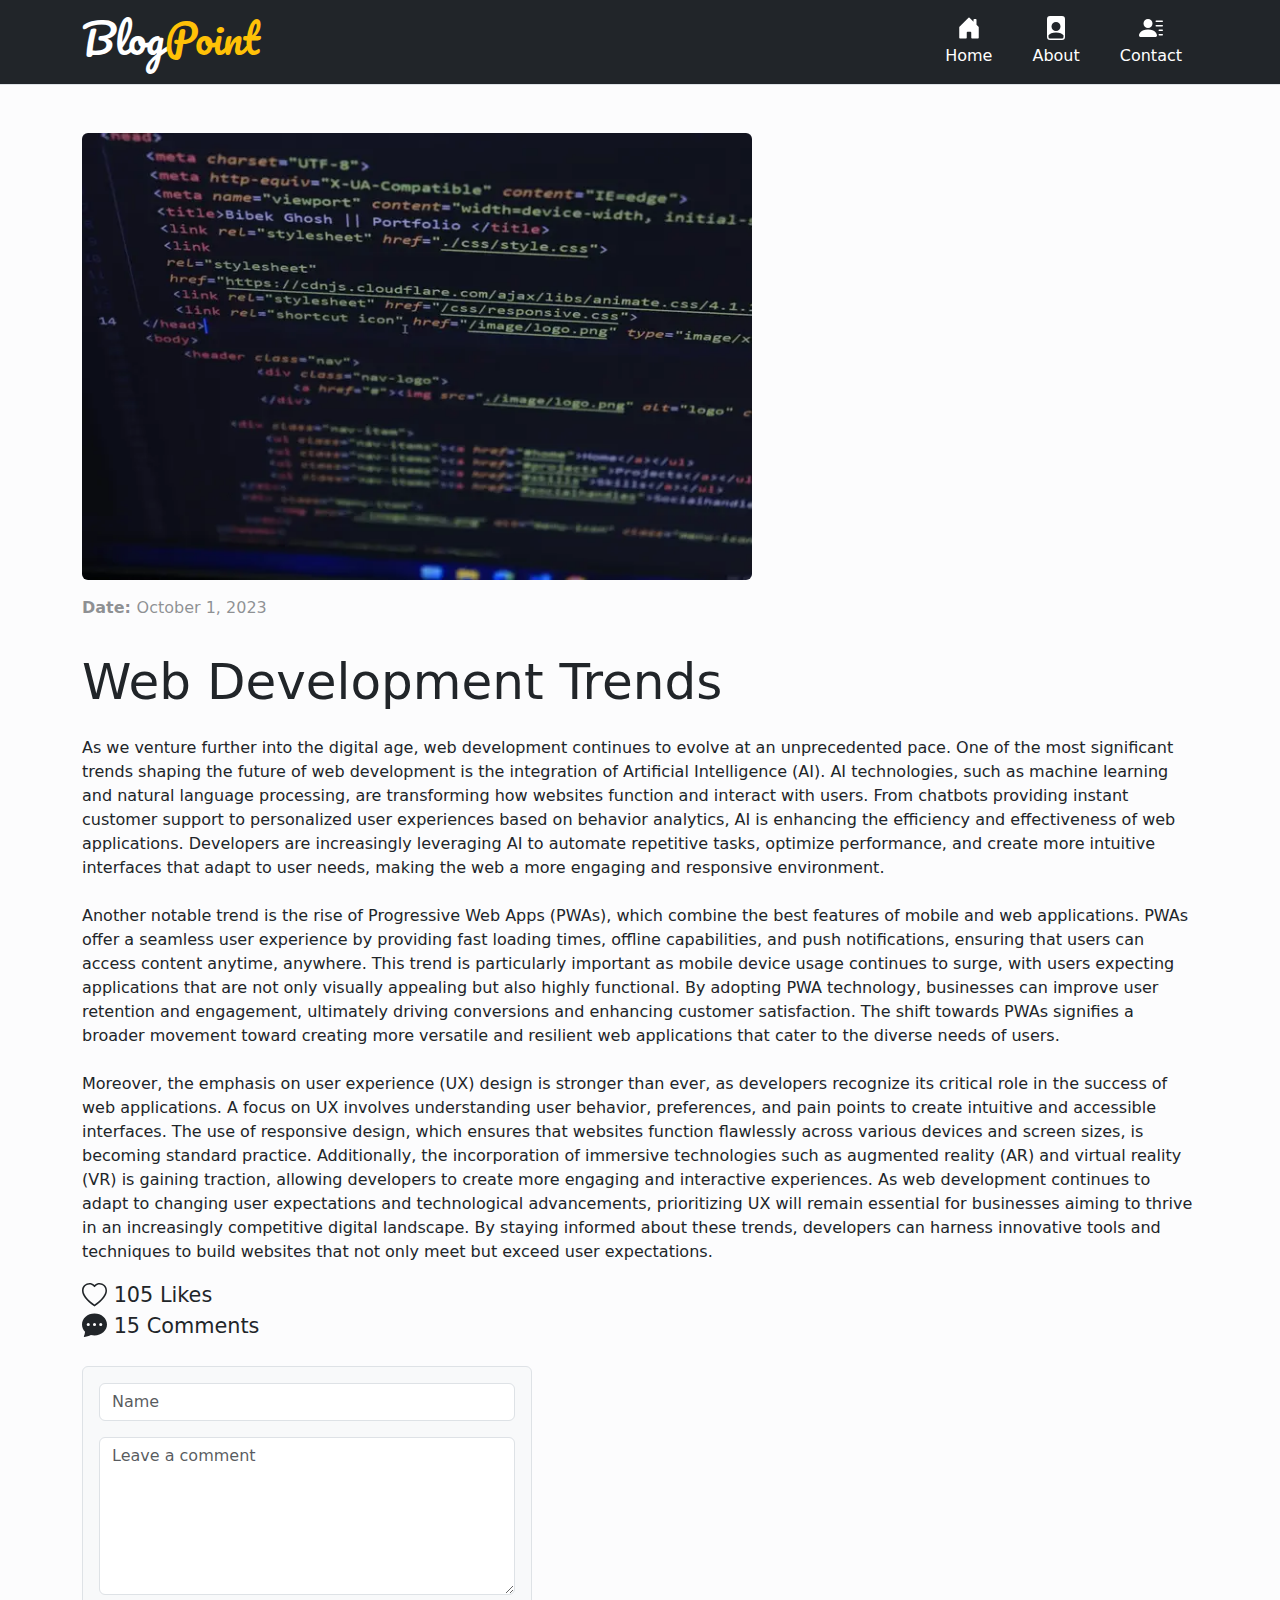
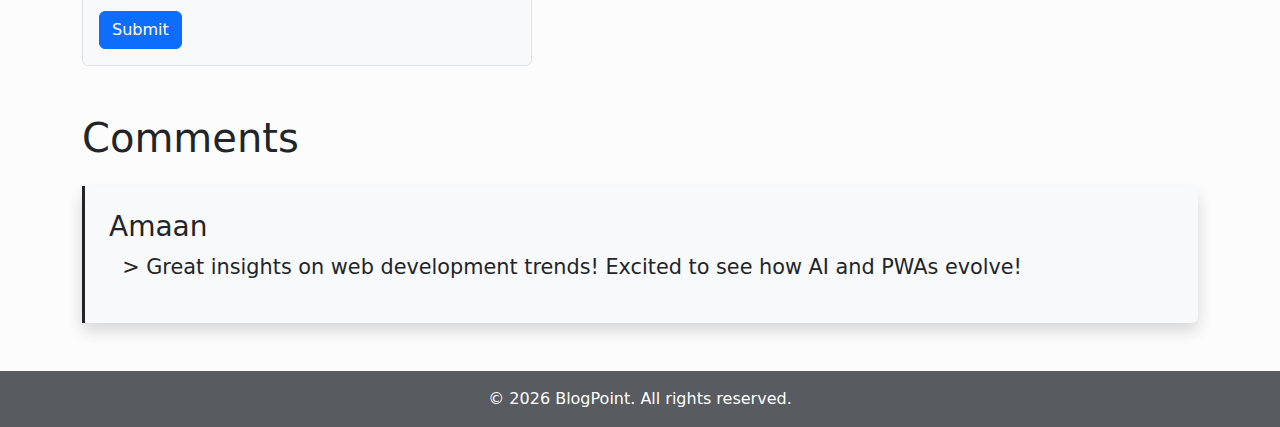
<file: Blogs/web-development-trends.html>
<!DOCTYPE html>
<html lang="en">
<head>
    <meta charset="UTF-8">
    <meta name="viewport" content="width=device-width, initial-scale=1.0">
    <title>BlogPoint</title>
    <link rel="stylesheet" href="../styles.css">
    <link rel="shortcut icon" href="../images/favicon.png" type="image/x-icon">
    <link href="https://cdn.jsdelivr.net/npm/bootstrap@5.3.3/dist/css/bootstrap.min.css" rel="stylesheet" integrity="sha384-QWTKZyjpPEjISv5WaRU9OFeRpok6YctnYmDr5pNlyT2bRjXh0JMhjY6hW+ALEwIH" crossorigin="anonymous">
    <style>
        @import url('https://fonts.googleapis.com/css2?family=Open+Sans:ital,wght@0,300..800;1,300..800&family=Pacifico&display=swap');
    </style>
</head>

<body style="background-color: var(--bs-body-bg);">

    <header>
        <div class="px-3 py-2 text-bg-dark border-bottom">
            <div class="container">
              <div class="d-flex flex-wrap align-items-center justify-content-center justify-content-lg-start">
                <a href="/" class="d-flex align-items-center my-2 my-lg-0 me-lg-auto text-white text-decoration-none">
                  <h1 class="heading">Blog<span style="color: var(--bs-warning);">Point</span></h1>
                </a>
      
                <ul class="nav col-12 col-lg-auto my-2 justify-content-center my-md-0 text-small gap-2">
                  <li>
                    <a href="../index.html" class="nav-link home text-white" style="border-radius: 5px;" data-page="home">
                      <svg class="bi d-block mx-auto mb-1" width="24" height="24"><use xlink:href="#home"></use></svg>
                      Home
                    </a>
                  </li>
                  <li>
                    <a href="../about.html" class="nav-link about text-white"  style="border-radius: 5px;" data-page="about">
                      <svg class="bi d-block mx-auto mb-1" width="24" height="24"><use xlink:href="#about"></use></svg>
                      About
                    </a>
                  </li>
                  <li>
                    <a href="../contact.html" class="nav-link contact text-white" style="border-radius: 5px;" data-page="contact">
                      <svg class="bi d-block mx-auto mb-1" width="24" height="24"><use xlink:href="#contact"></use></svg>
                      Contact
                    </a>
                  </li>
                </ul>
              </div>
            </div>
          </div>
    </header>

    <main>

      <div class="container">
        <div class="image">
          <img src="../images/web_dev.webp" alt="web development trends 2024" class=" rounded mt-5 mb-3" id="blog_image">
        </div>
        <p style="color: var(--bs-tertiary-color);"><b>Date: </b>October 1, 2023</p>
        <div class="blog-description">
          <h1 class="py-3">Web Development Trends</h1>
          <p>
            As we venture further into the digital age, web development continues to evolve at an unprecedented pace. One of the most significant trends shaping the future of web development is the integration of Artificial Intelligence (AI). AI technologies, such as machine learning and natural language processing, are transforming how websites function and interact with users. From chatbots providing instant customer support to personalized user experiences based on behavior analytics, AI is enhancing the efficiency and effectiveness of web applications. Developers are increasingly leveraging AI to automate repetitive tasks, optimize performance, and create more intuitive interfaces that adapt to user needs, making the web a more engaging and responsive environment. <br><br>
            Another notable trend is the rise of Progressive Web Apps (PWAs), which combine the best features of mobile and web applications. PWAs offer a seamless user experience by providing fast loading times, offline capabilities, and push notifications, ensuring that users can access content anytime, anywhere. This trend is particularly important as mobile device usage continues to surge, with users expecting applications that are not only visually appealing but also highly functional. By adopting PWA technology, businesses can improve user retention and engagement, ultimately driving conversions and enhancing customer satisfaction. The shift towards PWAs signifies a broader movement toward creating more versatile and resilient web applications that cater to the diverse needs of users. <br> <br>
            Moreover, the emphasis on user experience (UX) design is stronger than ever, as developers recognize its critical role in the success of web applications. A focus on UX involves understanding user behavior, preferences, and pain points to create intuitive and accessible interfaces. The use of responsive design, which ensures that websites function flawlessly across various devices and screen sizes, is becoming standard practice. Additionally, the incorporation of immersive technologies such as augmented reality (AR) and virtual reality (VR) is gaining traction, allowing developers to create more engaging and interactive experiences. As web development continues to adapt to changing user expectations and technological advancements, prioritizing UX will remain essential for businesses aiming to thrive in an increasingly competitive digital landscape. By staying informed about these trends, developers can harness innovative tools and techniques to build websites that not only meet but exceed user expectations.
          </p>
        </div>

        <div class="engagement_section">

          <div class="like" style="font-size: 1.3rem;">
            <svg xmlns="http://www.w3.org/2000/svg" width="25" height="25" fill="currentColor" class="bi bi-heart" viewBox="0 0 16 16">
              <path d="m8 2.748-.717-.737C5.6.281 2.514.878 1.4 3.053c-.523 1.023-.641 2.5.314 4.385.92 1.815 2.834 3.989 6.286 6.357 3.452-2.368 5.365-4.542 6.286-6.357.955-1.886.838-3.362.314-4.385C13.486.878 10.4.28 8.717 2.01zM8 15C-7.333 4.868 3.279-3.04 7.824 1.143q.09.083.176.171a3 3 0 0 1 .176-.17C12.72-3.042 23.333 4.867 8 15"/>
            </svg>
            <svg xmlns="http://www.w3.org/2000/svg" width="25" height="25" fill="currentColor" class="bi bi-heart-fill " viewBox="0 0 16 16" style="display:none;">
              <path fill-rule="evenodd" d="M8 1.314C12.438-3.248 23.534 4.735 8 15-7.534 4.736 3.562-3.248 8 1.314"/>
            </svg>
            <span class="likeCount">105</span>
            Likes
          </div>

          <div class="comment" style="font-size: 1.3rem;" >
            <svg xmlns="http://www.w3.org/2000/svg" width="25" height="25" fill="currentColor" class="bi bi-chat-dots-fill" viewBox="0 0 16 16" style=" position: relative; bottom: 2px;">
              <path d="M16 8c0 3.866-3.582 7-8 7a9 9 0 0 1-2.347-.306c-.584.296-1.925.864-4.181 1.234-.2.032-.352-.176-.273-.362.354-.836.674-1.95.77-2.966C.744 11.37 0 9.76 0 8c0-3.866 3.582-7 8-7s8 3.134 8 7M5 8a1 1 0 1 0-2 0 1 1 0 0 0 2 0m4 0a1 1 0 1 0-2 0 1 1 0 0 0 2 0m3 1a1 1 0 1 0 0-2 1 1 0 0 0 0 2"/>
            </svg>
            <span class="commentCount py-1">15</span> Comments
            
            <div class="commentForm my-4 border rounded p-3 bg-light">
                <form class=>
                  <div class="bd-example m-0 border-0">
                    <div class="mb-3">
                      <input type="email" class="form-control" name="Name" placeholder="Name" required>
                    </div>
                    <div class="mb-3">
                      <textarea class="form-control" id="commentText" rows="6" placeholder="Leave a comment" required></textarea>
                    </div>
                    
                    <input type="submit" value="Submit" onclick="handleForm(event)" class="btn btn-primary">
                    
                  </div>
                </form>
            </div>

            <h1 class="mt-5 mb-3">Comments</h1>

            <div class="commentList mt-4">
              <div class="comment border-start border-dark border-3 rounded-end shadow w-100 p-4 my-3 bg-light" >
                <h3>Amaan</h1>
                <p>&nbsp; > Great insights on web development trends! Excited to see how AI and PWAs evolve!</p>
              </div>
            </div>

          </div>
        </div>
      </div>  
    </main>



    <div class="footer text-center text-white p-3 mt-5"  style="background-color: var(--bs-secondary-color);">
        © <span id="date">2024</span> BlogPoint. All rights reserved.
    </div>
    
    <svg style="display: none;">
        <symbol id="home" viewBox="0 0 16 16">
            <path fill="white" d="M6.5 14.5v-3.505c0-.245.25-.495.5-.495h2c.25 0 .5.25.5.5v3.5a.5.5 0 0 0 .5.5h4a.5.5 0 0 0 .5-.5v-7a.5.5 0 0 0-.146-.354L13 5.793V2.5a.5.5 0 0 0-.5-.5h-1a.5.5 0 0 0-.5.5v1.293L8.354 1.146a.5.5 0 0 0-.708 0l-6 6A.5.5 0 0 0 1.5 7.5v7a.5.5 0 0 0 .5.5h4a.5.5 0 0 0 .5-.5"/>
        </symbol>
        <symbol id="about" viewBox="0 0 16 16">
            <path fill="white" d="M12 0H4a2 2 0 0 0-2 2v12a2 2 0 0 0 2 2h8a2 2 0 0 0 2-2V2a2 2 0 0 0-2-2m-1 7a3 3 0 1 1-6 0 3 3 0 0 1 6 0m-3 4c2.623 0 4.146.826 5 1.755V14a1 1 0 0 1-1 1H4a1 1 0 0 1-1-1v-1.245C3.854 11.825 5.377 11 8 11"/>
        </symbol>
        <symbol id="contact" viewBox="0 0 16 16">
            <path fill="white" d="M6 8a3 3 0 1 0 0-6 3 3 0 0 0 0 6m-5 6s-1 0-1-1 1-4 6-4 6 3 6 4-1 1-1 1zM11 3.5a.5.5 0 0 1 .5-.5h4a.5.5 0 0 1 0 1h-4a.5.5 0 0 1-.5-.5m.5 2.5a.5.5 0 0 0 0 1h4a.5.5 0 0 0 0-1zm2 3a.5.5 0 0 0 0 1h2a.5.5 0 0 0 0-1zm0 3a.5.5 0 0 0 0 1h2a.5.5 0 0 0 0-1z"></path>
        </symbol>
    </svg>

    <script src="https://cdn.jsdelivr.net/npm/bootstrap@5.3.3/dist/js/bootstrap.bundle.min.js" integrity="sha384-YvpcrYf0tY3lHB60NNkmXc5s9fDVZLESaAA55NDzOxhy9GkcIdslK1eN7N6jIeHz" crossorigin="anonymous"></script>
    <script src="../script.js"></script>
</body>
</html>
</file>
<file: styles.css>
body {
  background-color: #fcfcfd !important;
}

.card {
  cursor: pointer;
  width: 300px;
}

.card-title,
.card-text {
  word-break: break-word;
}

.card-title {
  display: -webkit-box;
  line-clamp: 1;
  -webkit-line-clamp: 1; /* number of lines */
  -webkit-box-orient: vertical;
  overflow: hidden;
  text-overflow: ellipsis;
}

.card-text.clamp {
  position: relative;
  display: -webkit-box;
  line-clamp: 5;
  -webkit-line-clamp: 5;
  -webkit-box-orient: vertical;
  overflow: hidden;
}

/* fade + dots illusion */
.card-text.clamp::after {
  content: "…";
  position: absolute;
  bottom: 0;
  right: 5.2rem; /* space before Read more */
  background: white;
  padding-left: 4px;
}

/* Read more inline */
.card-text .read-more {
  position: absolute;
  bottom: 0;
  right: 0;
  font-weight: 600;
  color: var(--bs-primary);
  cursor: pointer;
  background: white;
  padding-left: 6px;
}

.heading {
  font-family: pacifico, cursive;
  color: #fff;
}

.active {
  background-color: var(--bs-body-bg) !important;
  color: black !important;
}

main > h1,
.blog-description > h1 {
  font-size: clamp(35px, 8vw, 50px);
}

.image > img {
  width: 100%;
  max-width: 670px;
  aspect-ratio: 3/2;
  object-fit: cover;
}

.card.shadow > img {
  aspect-ratio: 3 / 2;
  object-fit: cover;
}

.commentForm {
  width: 100%;
  max-width: 450px;
}

.like > svg {
  cursor: pointer;
}

section > div > h1 {
  animation: glow 2.5s ease-in infinite;
}
@keyframes glow {
  0% {
    text-shadow: 0;
  }
  50% {
    text-shadow:
      0 0 10px yellow,
      0 0 20px yellow,
      0 0 30px yellow,
      0 0 40px orange;
  }
  100% {
    text-shadow: 0;
  }
}

@media (max-width: 450px) {
  .card {
    width: 90% !important;
  }
}
</file>
